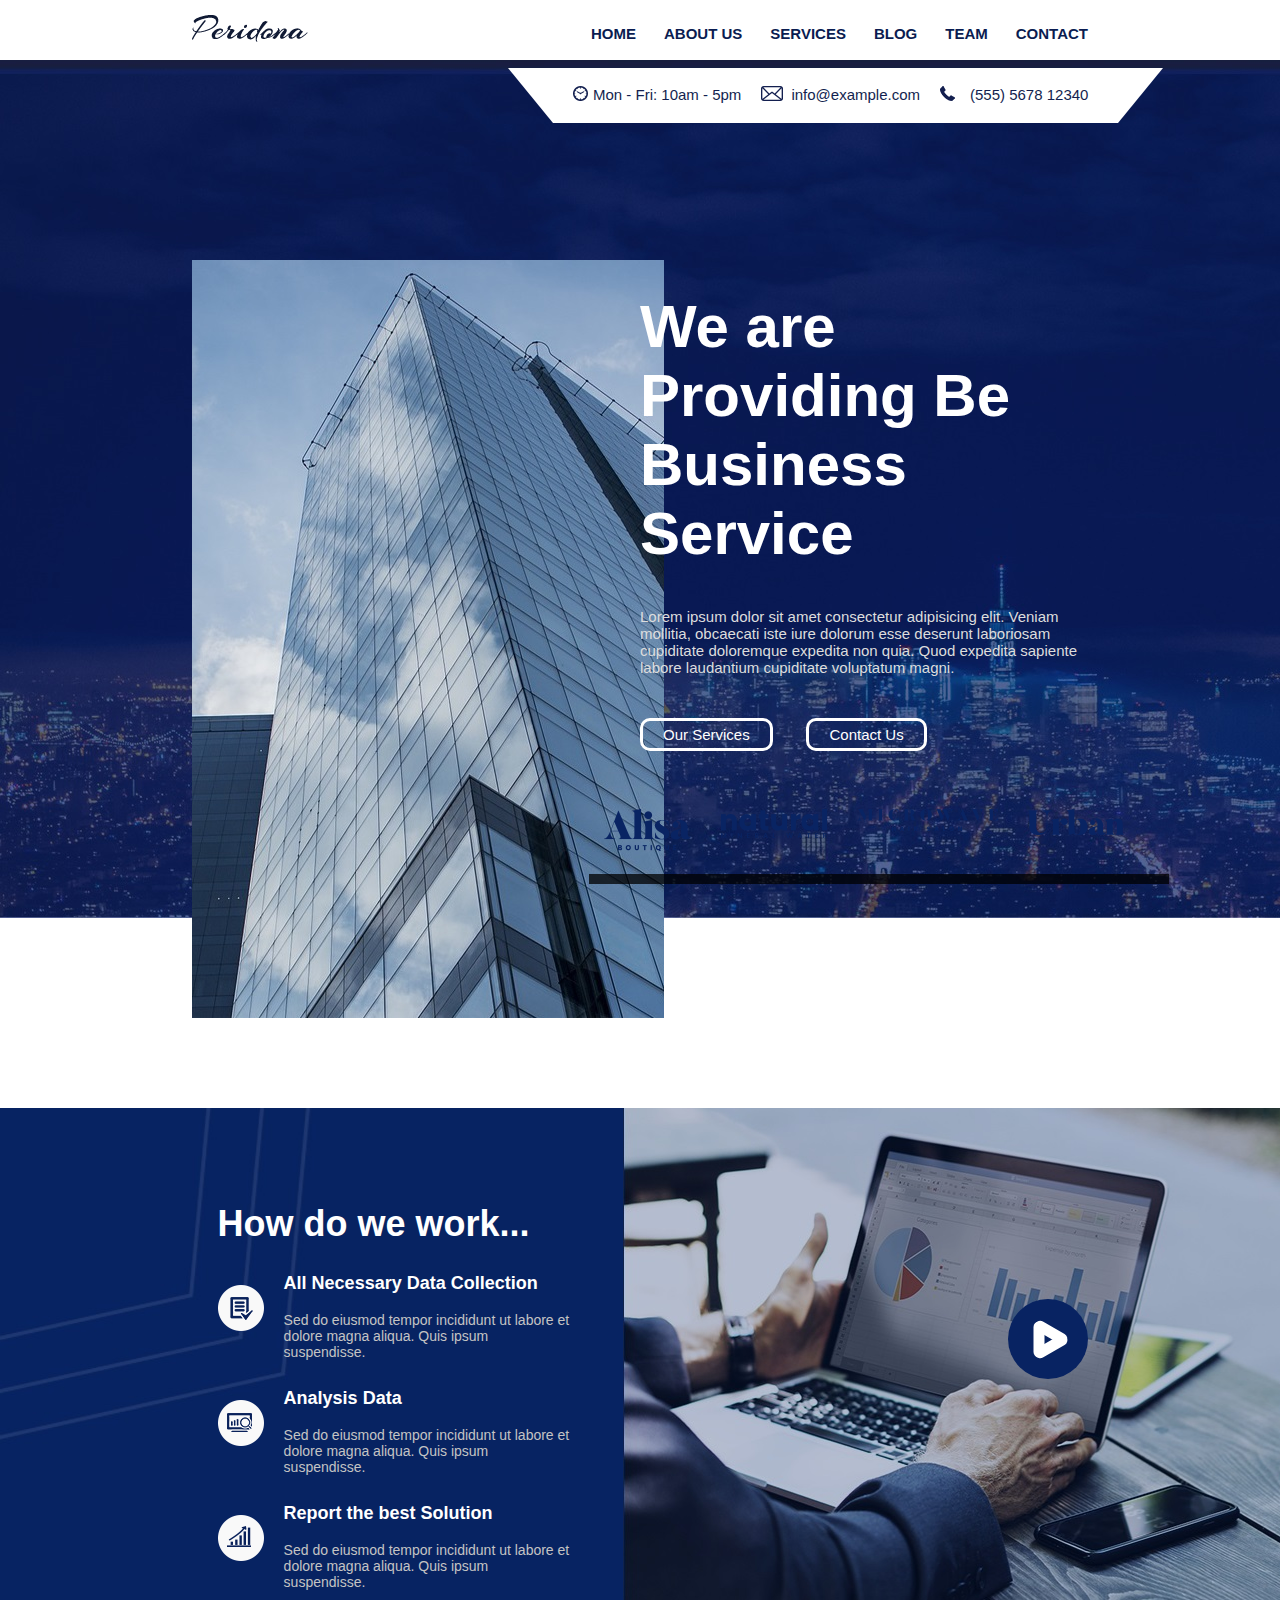
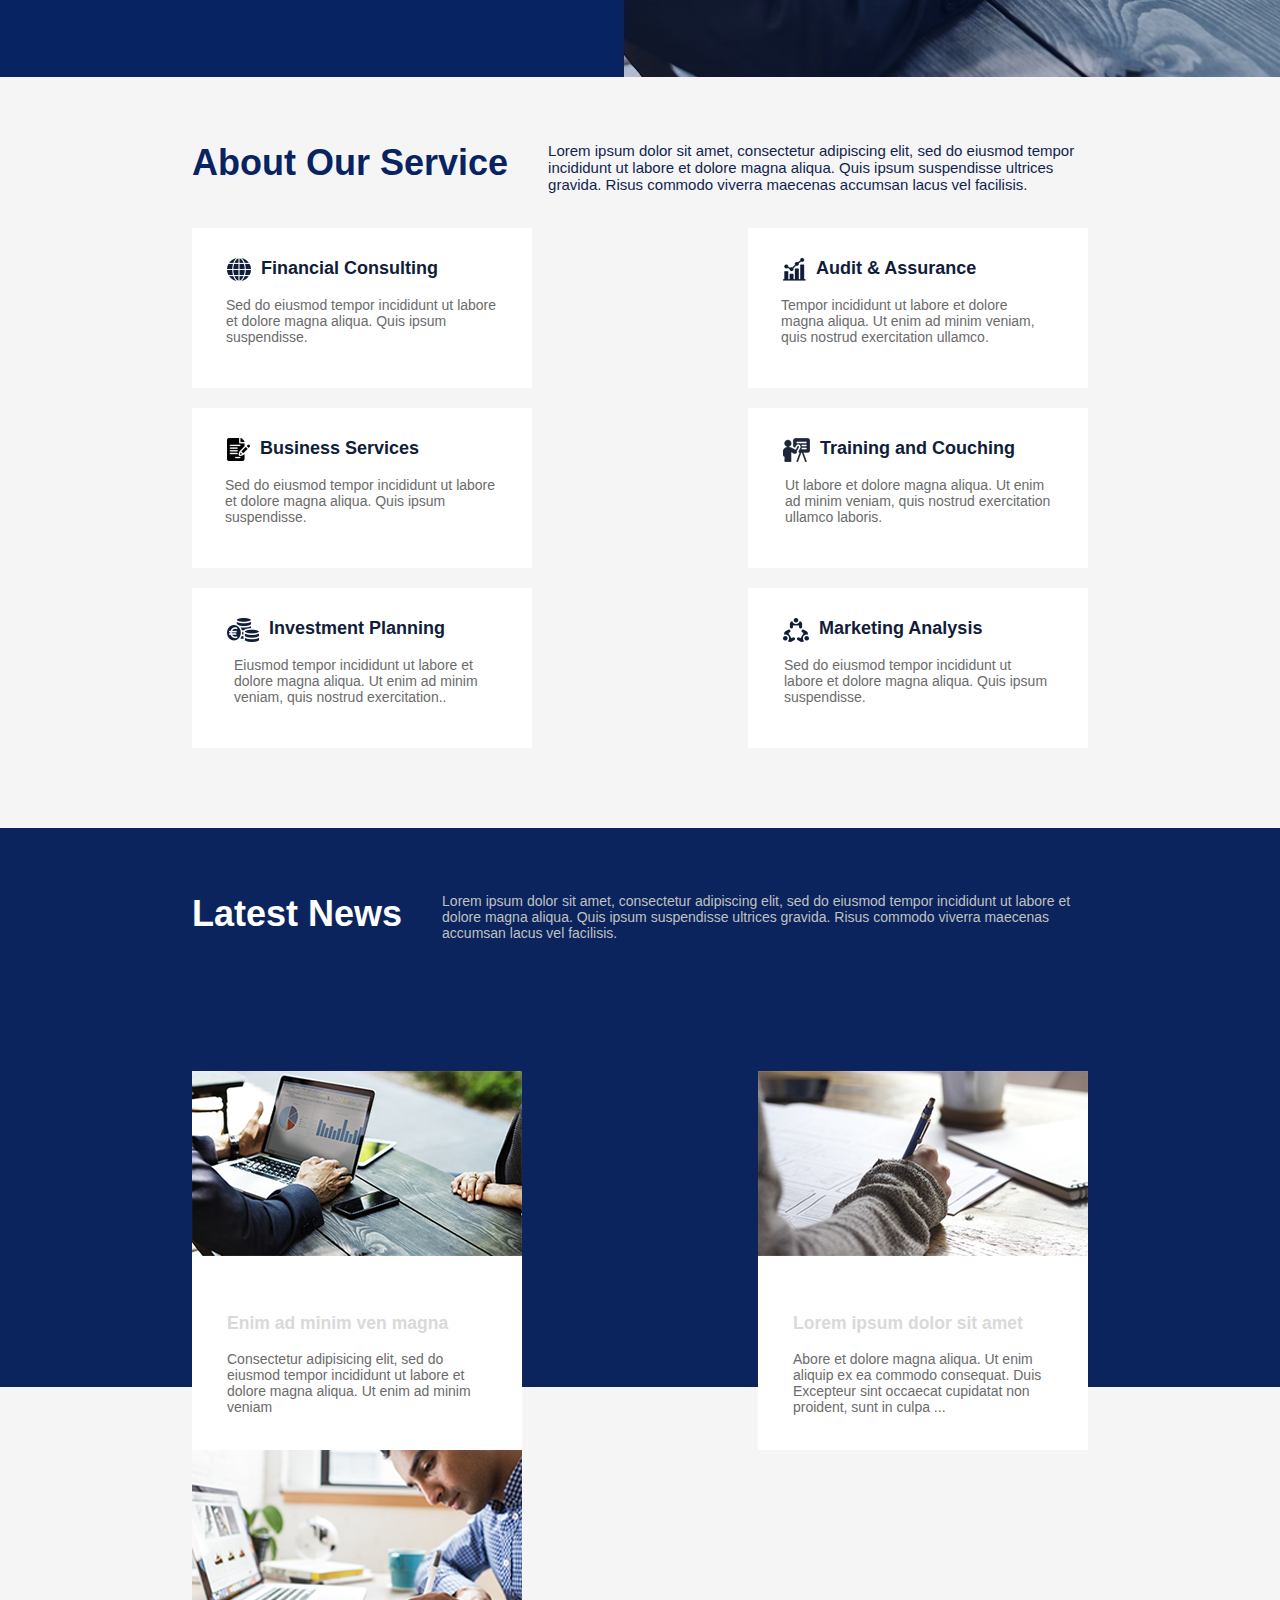
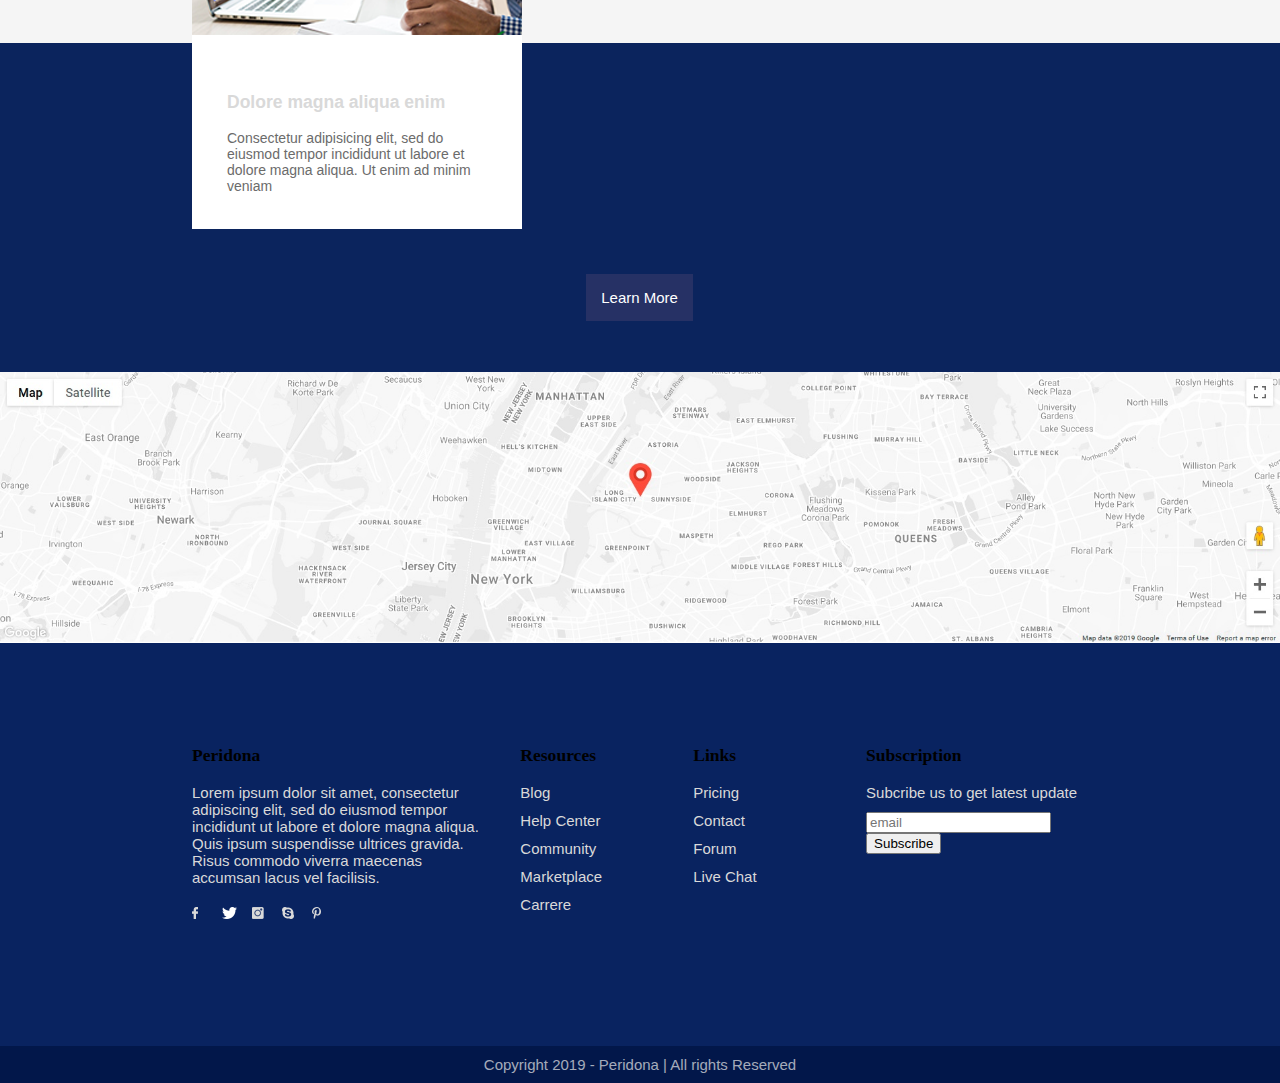
<file: index.html>
<!DOCTYPE html>
<html lang="en">
  <head>
    <meta charset="UTF-8" />
    <meta name="viewport" content="width=device-width, initial-scale=1.0" />
    <link rel="stylesheet" href="css/style.css" />
    <title>Preidona</title>
  </head>
  <body>
    <header class="header">
      <div class="container">
        <nav class="nav">
          <ul class="nav-ul">
            <li class="nav-ul-item"><a href="#">HOME</a></li>
            <li class="nav-ul-item"><a href="#">ABOUT US</a></li>
            <li class="nav-ul-item"><a href="#">SERVICES</a></li>
            <li class="nav-ul-item"><a href="#">BLOG</a></li>
            <li class="nav-ul-item"><a href="#">TEAM</a></li>
            <li class="nav-ul-item"><a href="#">CONTACT</a></li>
          </ul>
        </nav>
        <img
          src="/images/Logo_Peridona.png"
          class="logo-content"
          alt="Logo site"
        />
        <section class="company">
          <div class="contact">
            <ul class="contact-list">
              <li class="contact-list-item time-working">
                <p>Mon - Fri: 10am - 5pm</p>
              </li>
              <li class="contact-list-item email-company">
                <a href="mailto:info@example.com">info@example.com</a>
              </li>
              <li class="contact-list-item phone-company">
                <a href="tel:555567812340">(555) 5678 12340</a>
              </li>
            </ul>
          </div>
          <div class="company-main">
            <img
              class="company-builder"
              src="images/About-Building.jpg"
              alt=""
            />
            <div class="company-description">
              <h1>We are Providing Be Business Service</h1>
              <p>
                Lorem ipsum dolor sit amet consectetur adipisicing elit. Veniam
                mollitia, obcaecati iste iure dolorum esse deserunt laboriosam
                cupiditate doloremque expedita non quia. Quod expedita sapiente
                labore laudantium cupiditate voluptatum magni.
              </p>
              <ul class="company-button-list">
                <li class="button-item">
                  <a href="#">Our Services</a>
                  <a href="#">Contact Us</a>
                </li>
                <li class="button-item"></li>
              </ul>
            </div>
            <ul class="company-list">
              <li class="company-item company-alisa">
                <a href="#"></a>
              </li>
              <li class="company-item company-natural">
                <a href="#"></a>
              </li>
              <li class="company-item company-microwave">
                <a href="#"></a>
              </li>
              <li class="company-item company-urban">
                <a href="#"></a>
              </li>
            </ul>
          </div>
        </section>
      </div>
    </header>
    <main class="main">
      <section class="how-work">
        <div class="how-work-task">
          <h2>How do we work...</h2>
          <ul class="how-work-list">
            <li class="how-work-item data-col">
              <div class="how-work-block">
                <h3>All Necessary Data Collection</h3>
                <p>
                  Sed do eiusmod tempor incididunt ut labore et dolore magna
                  aliqua. Quis ipsum suspendisse.
                </p>
              </div>
            </li>
            <li class="how-work-item data-analysis">
              <div class="how-work-block">
                <h3>Analysis Data</h3>
                <p>
                  Sed do eiusmod tempor incididunt ut labore et dolore magna
                  aliqua. Quis ipsum suspendisse.
                </p>
              </div>
            </li>
            <li class="how-work-item report-solution">
              <div class="how-work-block">
                <h3>Report the best Solution</h3>
                <p>
                  Sed do eiusmod tempor incididunt ut labore et dolore magna
                  aliqua. Quis ipsum suspendisse.
                </p>
              </div>
            </li>
          </ul>
        </div>
        <div class="how-work-video">
          <div class="wrapper">
            <div class="pulse">
              <div class="play"></div>
            </div>
          </div>
        </div>
      </section>
      <section class="services">
        <div class="services-header">
          <h2>About Our Service</h2>
          <p>
            Lorem ipsum dolor sit amet, consectetur adipiscing elit, sed do
            eiusmod tempor incididunt ut labore et dolore magna aliqua. Quis
            ipsum suspendisse ultrices gravida. Risus commodo viverra maecenas
            accumsan lacus vel facilisis.
          </p>
        </div>
        <ul class="service-list">
          <li class="service-item service-planet">
            <a href="#">
              <h3>Financial Consulting</h3>
              <p>
                Sed do eiusmod tempor incididunt ut labore et dolore magna
                aliqua. Quis ipsum suspendisse.
              </p>
            </a>
          </li>
          <li class="service-item service-graph">
            <a href="#">
              <h3>Audit & Assurance</h3>
              <p>
                Tempor incididunt ut labore et dolore magna aliqua. Ut enim ad
                minim veniam, quis nostrud exercitation ullamco.
              </p>
            </a>
          </li>
          <li class="service-item service-business">
            <a href="#">
              <h3>Business Services</h3>
              <p>
                Sed do eiusmod tempor incididunt ut labore et dolore magna
                aliqua. Quis ipsum suspendisse.
              </p>
            </a>
          </li>
          <li class="service-item service-teach">
            <a href="#">
              <h3>Training and Couching</h3>
              <p>
                Ut labore et dolore magna aliqua. Ut enim ad minim veniam, quis
                nostrud exercitation ullamco laboris.
              </p>
            </a>
          </li>
          <li class="service-item service-money">
            <a href="#">
              <h3>Investment Planning</h3>
              <p>
                Eiusmod tempor incididunt ut labore et dolore magna aliqua. Ut
                enim ad minim veniam, quis nostrud exercitation..
              </p>
            </a>
          </li>
          <li class="service-item service-marketing">
            <a href="#">
              <h3>Marketing Analysis</h3>
              <p>
                Sed do eiusmod tempor incididunt ut labore et dolore magna
                aliqua. Quis ipsum suspendisse.
              </p>
            </a>
          </li>
        </ul>
      </section>
      <section class="news">
        <div class="news-header">
          <h2>Latest News</h2>
          <p>
            Lorem ipsum dolor sit amet, consectetur adipiscing elit, sed do
            eiusmod tempor incididunt ut labore et dolore magna aliqua. Quis
            ipsum suspendisse ultrices gravida. Risus commodo viverra maecenas
            accumsan lacus vel facilisis.
          </p>
        </div>
        <ul class="news-list">
          <li class="news-item news-notebook">
            <div class="news-item-block">
              <a href="#">
                <h3>Enim ad minim ven magna</h3>
                <p>
                  Consectetur adipisicing elit, sed do eiusmod tempor incididunt
                  ut labore et dolore magna aliqua. Ut enim ad minim veniam
                </p>
              </a>
            </div>
          </li>
          <li class="news-item news-work">
            <div class="news-item-block">
              <a href="#">
                <h3>Lorem ipsum dolor sit amet</h3>
                <p>
                  Abore et dolore magna aliqua. Ut enim aliquip ex ea commodo
                  consequat. Duis Excepteur sint occaecat cupidatat non
                  proident, sunt in culpa ...
                </p></a
              >
            </div>
          </li>
          <li class="news-item news-men">
            <div class="news-item-block">
              <a href="#">
                <h3>Dolore magna aliqua enim</h3>
                <p>
                  Consectetur adipisicing elit, sed do eiusmod tempor incididunt
                  ut labore et dolore magna aliqua. Ut enim ad minim veniam
                </p></a
              >
            </div>
          </li>
        </ul>
        <a class="learn-more" href="#">Learn More</a>
      </section>
    </main>
    <footer>
      <div class="map"></div>
      <div class="container">
        <div class="footer-peridona">
          <h3>Peridona</h3>
          <p>
            Lorem ipsum dolor sit amet, consectetur adipiscing elit, sed do
            eiusmod tempor incididunt ut labore et dolore magna aliqua. Quis
            ipsum suspendisse ultrices gravida. Risus commodo viverra maecenas
            accumsan lacus vel facilisis.
          </p>
          <ul class="footer-social-list">
            <li class="social-item">
              <a href="#" class="social-facebook"></a>
            </li>
            <li class="social-item">
              <a href="#" class="social-twitter"></a>
            </li>
            <li class="social-item">
              <a href="#" class="social-inst"></a>
            </li>
            <li class="social-item">
              <a href="#" class="social-skype"></a>
            </li>
            <li class="social-item">
              <a href="#" class="social-peridona"></a>
            </li>
          </ul>
        </div>
        <div class="footer-resource">
          <h3>Resources</h3>
          <ul class="footer-resource-list">
            <li class="resource-item"><a href="#">Blog</a></li>
            <li class="resource-item"><a href="#">Help Center</a></li>
            <li class="resource-item"><a href="#">Community</a></li>
            <li class="resource-item"><a href="#">Marketplace</a></li>
            <li class="resource-item"><a href="#">Carrere</a></li>
          </ul>
        </div>
        <div class="footer-links">
          <h3>Links</h3>
          <ul class="footer-links-list">
            <li class="links-item"><a href="#">Pricing</a></li>
            <li class="links-item"><a href="#">Contact</a></li>
            <li class="links-item"><a href="#">Forum</a></li>
            <li class="links-item"><a href="#">Live Chat</a></li>
          </ul>
        </div>
        <div class="footer-subscription">
          <h3>Subscription</h3>
          <ul class="footer-links-list">
            <li class="links-item">
              <a href="#">Subcribe us to get latest update</a>
            </li>
            <li class="links-item">
              <form action="#" method="post">
                <input type="email" name="email" placeholder="email" />
                <button type="submit" class="email-subscribe-button">
                  Subscribe
                </button>
              </form>
            </li>
          </ul>
        </div>
      </div>
      <div class="copyright">
        <p>Copyright 2019 - Peridona | All rights Reserved</p>
      </div>
    </footer>
  </body>
</html>
</file>
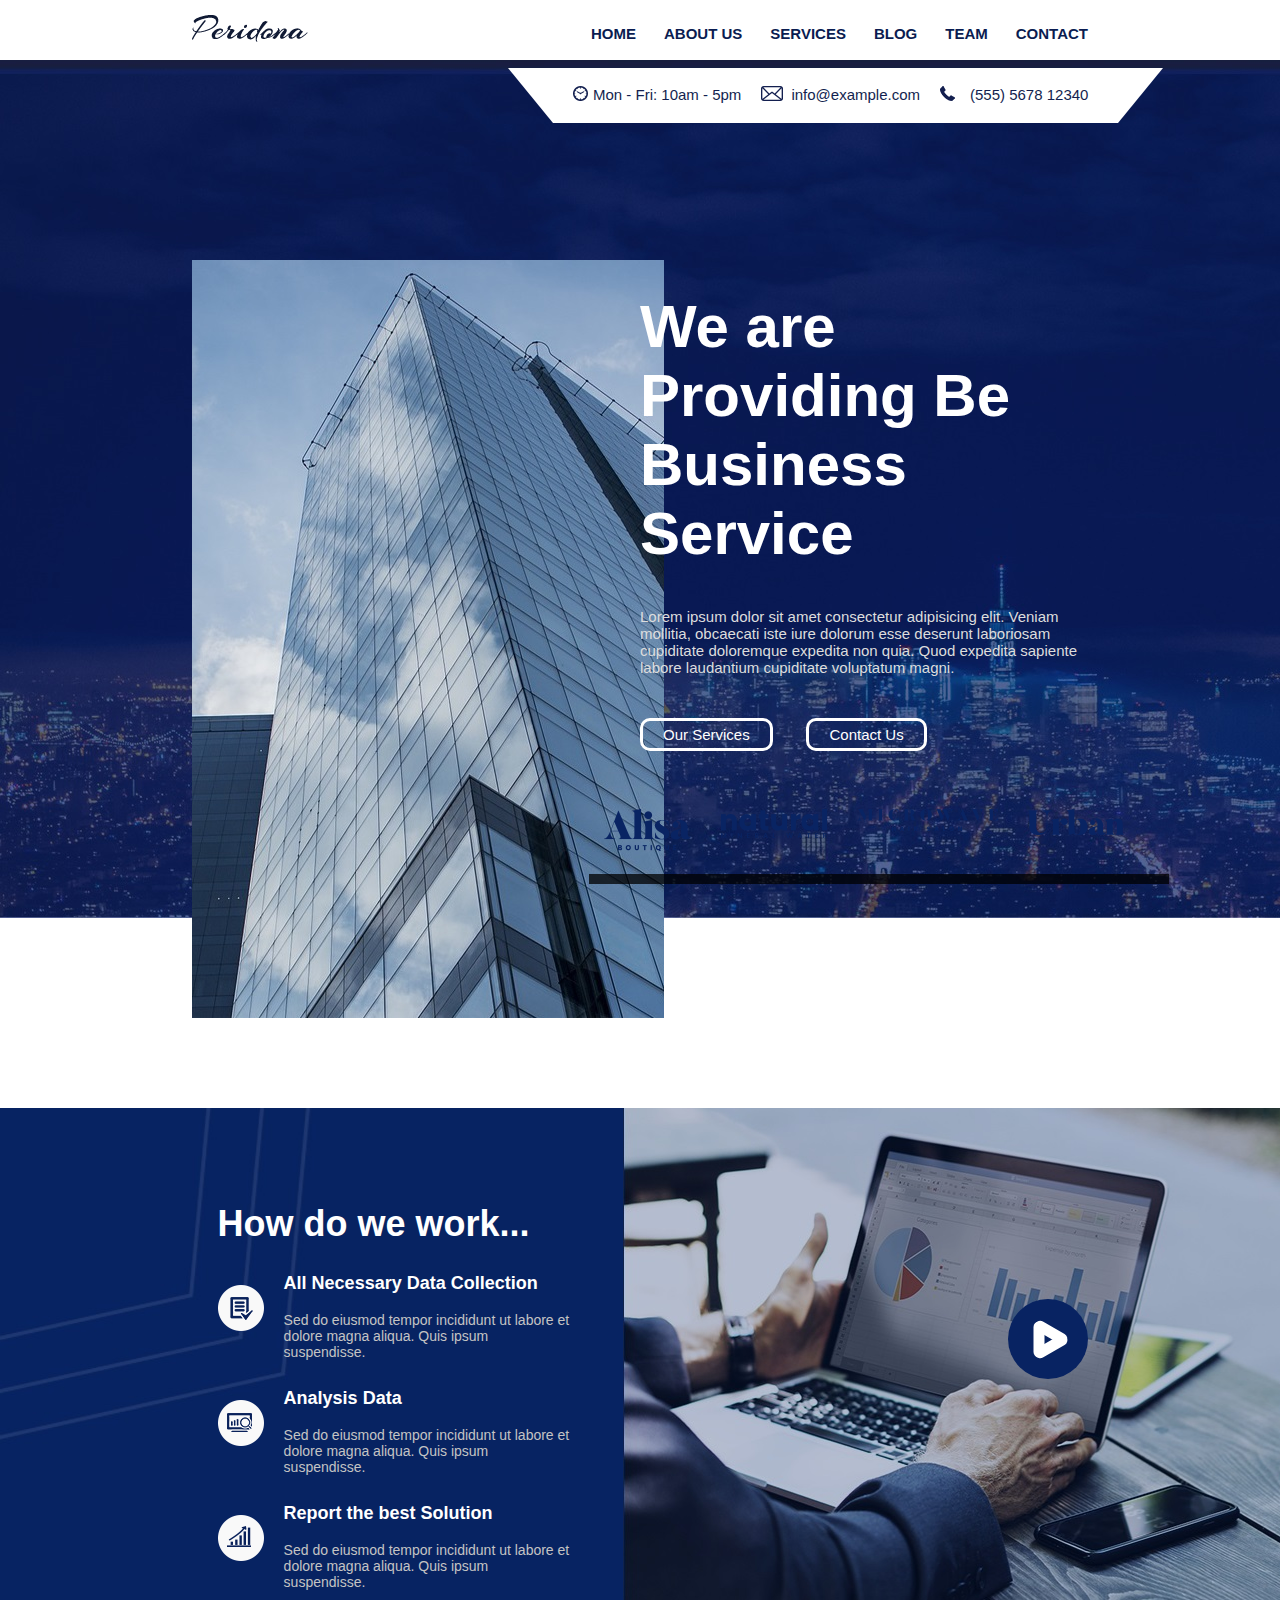
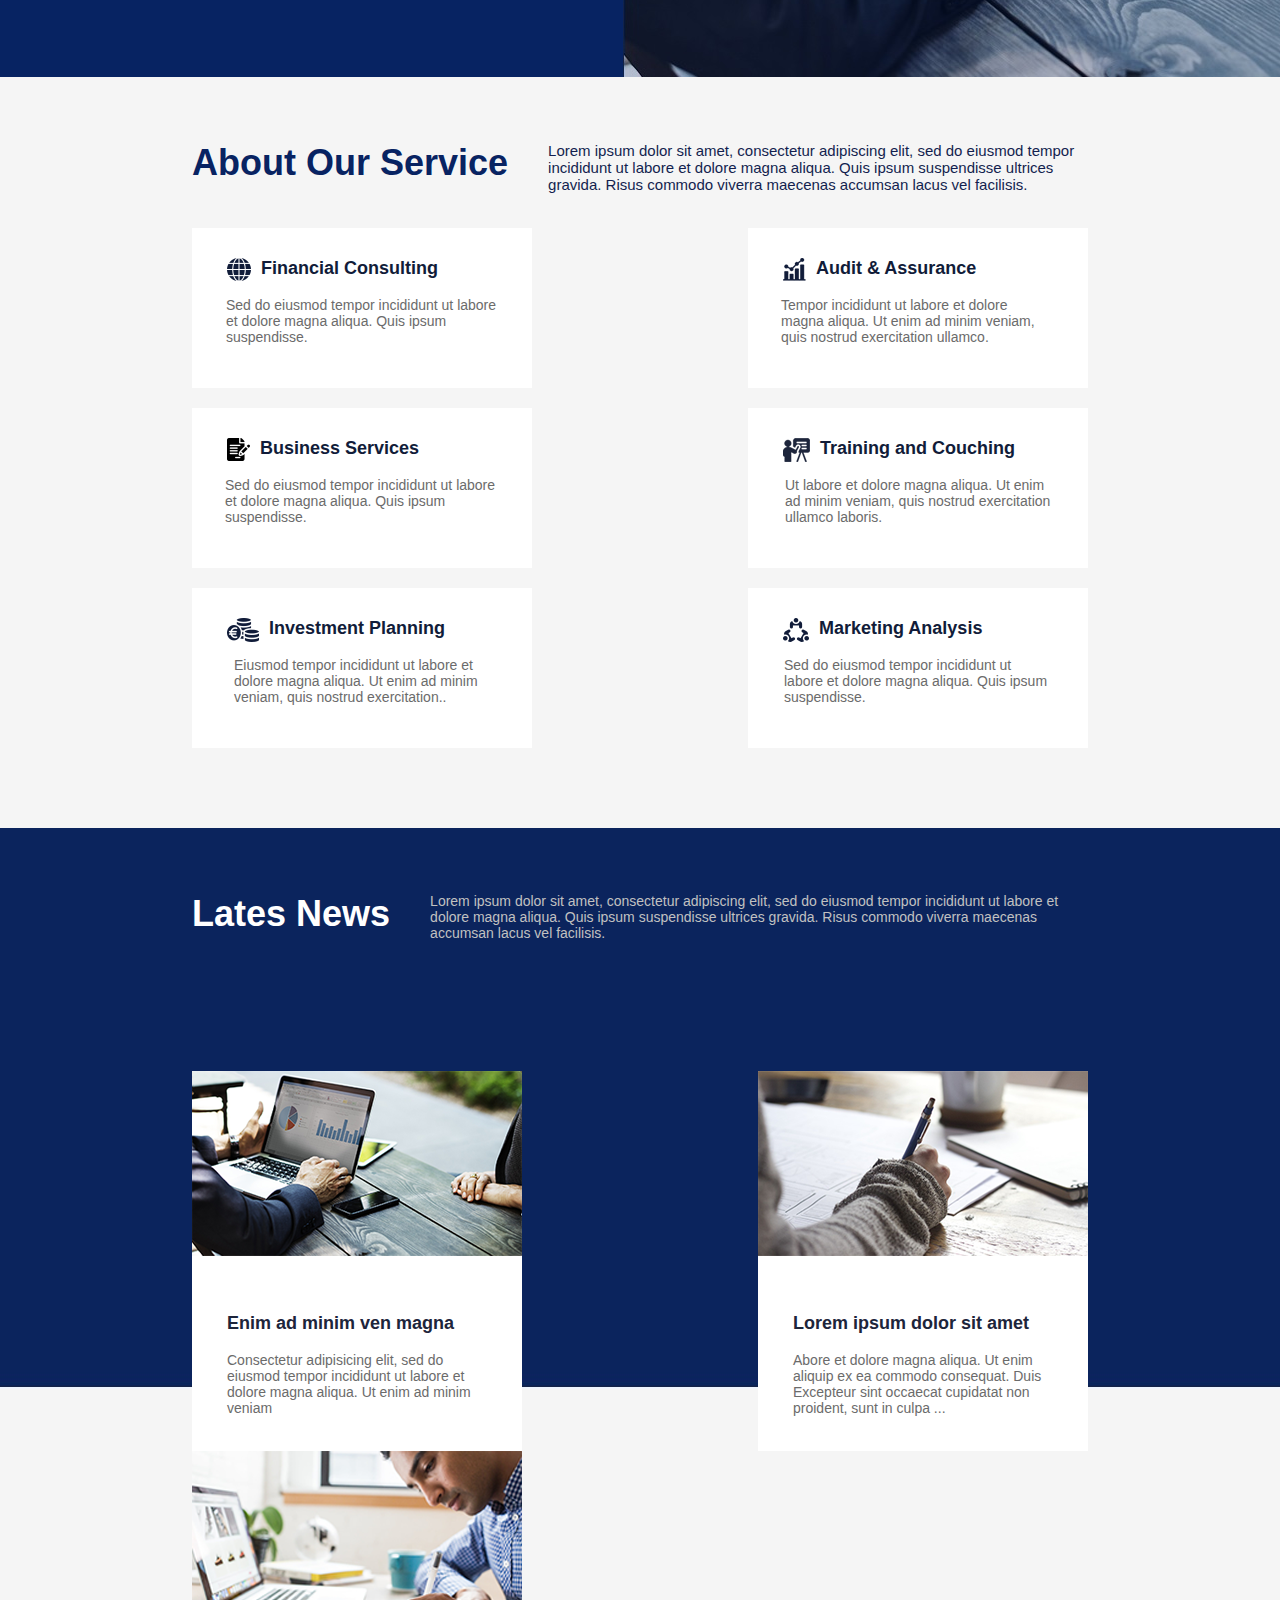
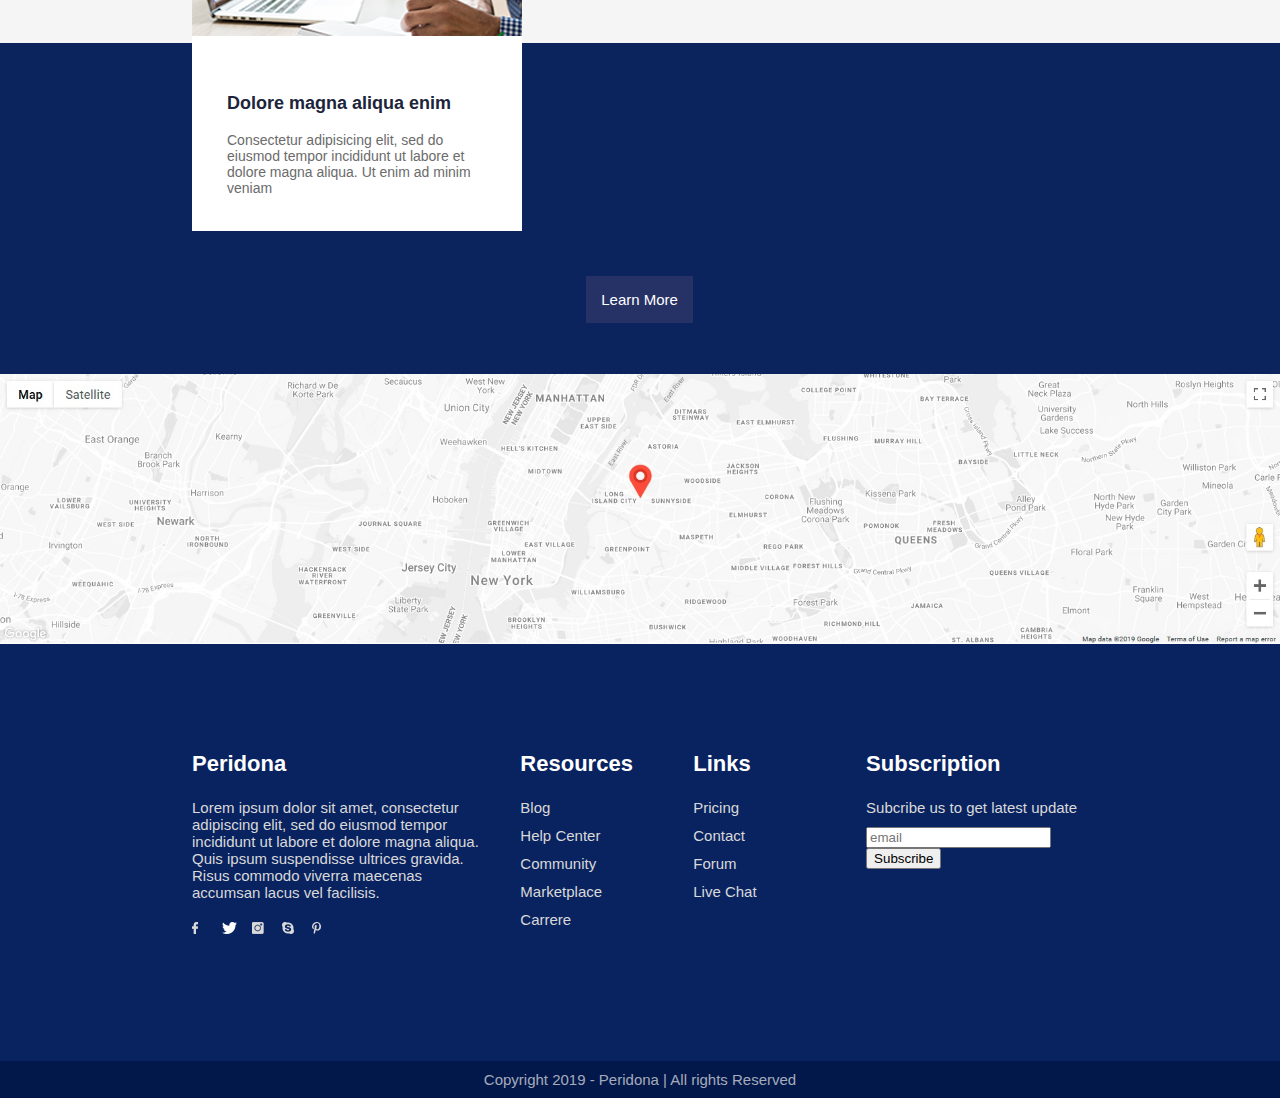
<file: index2.html>
<!DOCTYPE html>
<html lang="en">
  <head>
    <meta charset="UTF-8" />
    <meta name="viewport" content="width=device-width, initial-scale=1.0" />
    <link rel="stylesheet" href="css/style2.css" />
    <title>Preidona</title>
  </head>
  <body>
    <header class="header">
      <div class="container">
        <nav class="nav">
          <ul class="nav-ul">
            <li class="nav-ul-item"><a href="#">HOME</a></li>
            <li class="nav-ul-item"><a href="#">ABOUT US</a></li>
            <li class="nav-ul-item"><a href="#">SERVICES</a></li>
            <li class="nav-ul-item"><a href="#">BLOG</a></li>
            <li class="nav-ul-item"><a href="#">TEAM</a></li>
            <li class="nav-ul-item"><a href="#">CONTACT</a></li>
          </ul>
        </nav>
        <img
          src="/images/Logo_Peridona.png"
          class="logo-content"
          alt="Logo site"
        />
        <section class="company">
          <div class="contact">
            <ul class="contact-list">
              <li class="contact-list-item time-working">
                <p>Mon - Fri: 10am - 5pm</p>
              </li>
              <li class="contact-list-item email-company">
                <a href="mailto:info@example.com">info@example.com</a>
              </li>
              <li class="contact-list-item phone-company">
                <a href="tel:555567812340">(555) 5678 12340</a>
              </li>
            </ul>
          </div>
          <div class="company-main">
            <img
              class="company-builder"
              src="images/About-Building.jpg"
              alt=""
            />
            <div class="company-description">
              <h1>We are Providing Be Business Service</h1>
              <p>
                Lorem ipsum dolor sit amet consectetur adipisicing elit. Veniam
                mollitia, obcaecati iste iure dolorum esse deserunt laboriosam
                cupiditate doloremque expedita non quia. Quod expedita sapiente
                labore laudantium cupiditate voluptatum magni.
              </p>
              <ul class="company-button-list">
                <li class="button-item">
                  <a href="#">Our Services</a>
                  <a href="#">Contact Us</a>
                </li>
                <li class="button-item"></li>
              </ul>
            </div>
            <ul class="company-list">
              <li class="company-item company-alisa">
                <a href="#"></a>
              </li>
              <li class="company-item company-natural">
                <a href="#"></a>
              </li>
              <li class="company-item company-microwave">
                <a href="#"></a>
              </li>
              <li class="company-item company-urban">
                <a href="#"></a>
              </li>
            </ul>
          </div>
        </section>
      </div>
    </header>
    <main class="main">
      <section class="how-work">
        <div class="how-work-task">
          <h2>How do we work...</h2>
          <ul class="how-work-list">
            <li class="how-work-item data-col">
              <div class="how-work-block">
                <h3>All Necessary Data Collection</h3>
                <p>
                  Sed do eiusmod tempor incididunt ut labore et dolore magna
                  aliqua. Quis ipsum suspendisse.
                </p>
              </div>
            </li>
            <li class="how-work-item data-analysis">
              <div class="how-work-block">
                <h3>Analysis Data</h3>
                <p>
                  Sed do eiusmod tempor incididunt ut labore et dolore magna
                  aliqua. Quis ipsum suspendisse.
                </p>
              </div>
            </li>
            <li class="how-work-item report-solution">
              <div class="how-work-block">
                <h3>Report the best Solution</h3>
                <p>
                  Sed do eiusmod tempor incididunt ut labore et dolore magna
                  aliqua. Quis ipsum suspendisse.
                </p>
              </div>
            </li>
          </ul>
        </div>
        <div class="how-work-video">
          <div class="wrapper">
            <div class="pulse">
              <div class="play"></div>
            </div>
          </div>
        </div>
      </section>
      <section class="services">
        <div class="services-header">
          <h2>About Our Service</h2>
          <p>
            Lorem ipsum dolor sit amet, consectetur adipiscing elit, sed do
            eiusmod tempor incididunt ut labore et dolore magna aliqua. Quis
            ipsum suspendisse ultrices gravida. Risus commodo viverra maecenas
            accumsan lacus vel facilisis.
          </p>
        </div>
        <ul class="service-list">
          <li class="service-item service-planet">
            <a href="#">
              <h3>Financial Consulting</h3>
              <p>
                Sed do eiusmod tempor incididunt ut labore et dolore magna
                aliqua. Quis ipsum suspendisse.
              </p>
            </a>
          </li>
          <li class="service-item service-graph">
            <a href="#">
              <h3>Audit & Assurance</h3>
              <p>
                Tempor incididunt ut labore et dolore magna aliqua. Ut enim ad
                minim veniam, quis nostrud exercitation ullamco.
              </p>
            </a>
          </li>
          <li class="service-item service-business">
            <a href="#">
              <h3>Business Services</h3>
              <p>
                Sed do eiusmod tempor incididunt ut labore et dolore magna
                aliqua. Quis ipsum suspendisse.
              </p>
            </a>
          </li>
          <li class="service-item service-teach">
            <a href="#">
              <h3>Training and Couching</h3>
              <p>
                Ut labore et dolore magna aliqua. Ut enim ad minim veniam, quis
                nostrud exercitation ullamco laboris.
              </p>
            </a>
          </li>
          <li class="service-item service-money">
            <a href="#">
              <h3>Investment Planning</h3>
              <p>
                Eiusmod tempor incididunt ut labore et dolore magna aliqua. Ut
                enim ad minim veniam, quis nostrud exercitation..
              </p>
            </a>
          </li>
          <li class="service-item service-marketing">
            <a href="#">
              <h3>Marketing Analysis</h3>
              <p>
                Sed do eiusmod tempor incididunt ut labore et dolore magna
                aliqua. Quis ipsum suspendisse.
              </p>
            </a>
          </li>
        </ul>
      </section>
      <section class="news">
        <div class="news-header">
          <h3>Lates News</h3>
          <p>
            Lorem ipsum dolor sit amet, consectetur adipiscing elit, sed do
            eiusmod tempor incididunt ut labore et dolore magna aliqua. Quis
            ipsum suspendisse ultrices gravida. Risus commodo viverra maecenas
            accumsan lacus vel facilisis.
          </p>
        </div>
        <ul class="news-list">
          <li class="news-item news-notebook">
            <div class="news-item-block">
              <a href="#">
                <h3>Enim ad minim ven magna</h3>
                <p>
                  Consectetur adipisicing elit, sed do eiusmod tempor incididunt
                  ut labore et dolore magna aliqua. Ut enim ad minim veniam
                </p>
              </a>
            </div>
          </li>
          <li class="news-item news-work">
            <div class="news-item-block">
              <a href="#">
                <h3>Lorem ipsum dolor sit amet</h3>
                <p>
                  Abore et dolore magna aliqua. Ut enim aliquip ex ea commodo
                  consequat. Duis Excepteur sint occaecat cupidatat non
                  proident, sunt in culpa ...
                </p></a
              >
            </div>
          </li>
          <li class="news-item news-men">
            <div class="news-item-block">
              <a href="#">
                <h3>Dolore magna aliqua enim</h3>
                <p>
                  Consectetur adipisicing elit, sed do eiusmod tempor incididunt
                  ut labore et dolore magna aliqua. Ut enim ad minim veniam
                </p></a
              >
            </div>
          </li>
        </ul>
        <a class="learn-more" href="#">Learn More</a>
      </section>
    </main>
    <footer>
      <div class="map"></div>
      <div class="container">
        <div class="footer-peridona">
          <h3>Peridona</h3>
          <p>
            Lorem ipsum dolor sit amet, consectetur adipiscing elit, sed do
            eiusmod tempor incididunt ut labore et dolore magna aliqua. Quis
            ipsum suspendisse ultrices gravida. Risus commodo viverra maecenas
            accumsan lacus vel facilisis.
          </p>
          <ul class="footer-social-list">
            <li class="social-item">
              <a href="#" class="social-facebook"></a>
            </li>
            <li class="social-item">
              <a href="#" class="social-twitter"></a>
            </li>
            <li class="social-item">
              <a href="#" class="social-inst"></a>
            </li>
            <li class="social-item">
              <a href="#" class="social-skype"></a>
            </li>
            <li class="social-item">
              <a href="#" class="social-peridona"></a>
            </li>
          </ul>
        </div>
        <div class="footer-resource">
          <h3>Resources</h3>
          <ul class="footer-resource-list">
            <li class="resource-item"><a href="#">Blog</a></li>
            <li class="resource-item"><a href="#">Help Center</a></li>
            <li class="resource-item"><a href="#">Community</a></li>
            <li class="resource-item"><a href="#">Marketplace</a></li>
            <li class="resource-item"><a href="#">Carrere</a></li>
          </ul>
        </div>
        <div class="footer-links">
          <h3>Links</h3>
          <ul class="footer-links-list">
            <li class="links-item"><a href="#">Pricing</a></li>
            <li class="links-item"><a href="#">Contact</a></li>
            <li class="links-item"><a href="#">Forum</a></li>
            <li class="links-item"><a href="#">Live Chat</a></li>
          </ul>
        </div>
        <div class="footer-subscription">
          <h3>Subscription</h3>
          <ul class="footer-links-list">
            <li class="links-item">
              <a href="#">Subcribe us to get latest update</a>
            </li>
            <form action="#" method="post">
              <input type="email" name="email" placeholder="email" />
              <button type="submit" class="email-subscribe-button">
                Subscribe
              </button>
            </form>
          </ul>
        </div>
      </div>
      <div class="copyright">
        <p>Copyright 2019 - Peridona | All rights Reserved</p>
      </div>
    </footer>
  </body>
</html>
</file>
<file: css/style.css>
html {
  font-size: 15px;
}
@font-face {
  font-family: "Rubik-Bold";
  src: url(/fonts/Rubik-Bold.woff) format("woff");
  src: url(/fonts/Rubik-Bold.woff2) format("woff2");
  font-family: "Rubik-Medium";
  src: url(/fonts/Rubik-Medium.woff) format("woff");
  src: url(/fonts/Rubik-Medium.woff2) format("woff2");
  font-family: "Rubik-Regular";
  src: url(/fonts/Rubik-Regular.woff) format("woff");
  src: url(/fonts/Rubik-Regular.woff2) format("woff2");
}
body {
  margin: 0;
  background-color: #fff;
}
.container {
  padding: 0 15%;
}
a {
  text-decoration: none;
  color: #101a38;
}
ul {
  padding-inline-start: 0%;
  list-style-type: none;
}
.header {
  display: flex;
  justify-content: space-between;
}
.header {
  background: url("/images/About-background.jpg") no-repeat;
  margin-top: 60px;
  padding: 0;
}
.logo-content {
  position: absolute;
  margin-top: -45px;
}
.nav {
  float: right;
  padding: 10px 0;
  margin-top: -60px;
}
.nav-ul {
  display: flex;
}
.nav-ul-item {
  margin: 0 auto;
  margin-left: 28px;
  font-size: 15px;
}
.nav-ul-item a {
  color: #0a1c51;
  font-family: "Rubik-Bold", sans-serif;
  font-weight: bold;
  font-size: 15px;
}
.company {
  width: 100%;
}
.contact {
  display: flex;
  float: right;
  margin-right: -75px;
  border-top: 55px solid white;
  border-left: 45px solid transparent;
  border-right: 45px solid transparent;
  height: 0;
  width: 565px;
}
.contact-list {
  display: flex;
  margin-top: 8px;
}
.contact-list-item {
  margin-top: -45px;
  margin-left: 20px;
}
.contact-list-item a,
p {
  margin: 0 auto;
  font-family: "Rubik-Regular", sans-serif;
  color: #131f4f;
}
.time-working {
  background: url("/images/Nav-layer-Clock.png") no-repeat;
}
.time-working p {
  margin-left: 20px;
}
.email-company {
  background: url("/images/Nav-layer-Message.png") no-repeat;
}
.email-company a {
  margin-left: 30px;
}
.phone-company {
  background: url("/images/Nav-layer-Phone.png") no-repeat;
}
.phone-company a {
  margin-left: 30px;
}
.company-main {
  display: flex;
}
.company-builder {
  margin-top: 200px;
}
.company-description {
  position: absolute;
  width: 35%;
  right: 15%;
  margin-top: 15%;
}
.company-description h1 {
  font-family: sans-serif;
  font-weight: bold;
  font-size: 60px;
  color: #fff;
}
.company-description p {
  color: #dddddd;
}
.button-item {
  margin-top: 50px;
}
.button-item a {
  margin-right: 30px;
  border: 3px solid #fff;
  border-radius: 10px;
  padding: 5px 20px;
  width: 20%;
  color: #ffffff;
}
.company-list {
  position: absolute;
  float: right;
  margin-top: 55.8%;
  margin-left: 31%;
  justify-content: center;
  display: flex;
  text-align: center;
  height: 30px;
  padding: 35px 15px;
  -webkit-box-shadow: 0px 10px 0px 0px rgba(0, 0, 0, 0.75);
  -moz-box-shadow: 0px 10px 0px 0px rgba(0, 0, 0, 0.75);
  box-shadow: 0px 10px 0px 0px rgba(0, 0, 0, 0.75);
}
.company-item {
  margin-right: 30px;
}
.company-alisa {
  background: url("/images/About-Alisa.png") no-repeat;
  width: 87px;
  height: 42px;
}
.company-natural {
  background: url("/images/About-natural.png") no-repeat;
  width: 106px;
  height: 29px;
}
.company-microwave {
  background: url("/images/About-microwave.png") no-repeat;
  width: 141px;
  height: 29px;
}
.company-urban {
  background: url("/images/About-Urban.png") no-repeat;
  width: 96px;
  height: 26px;
}

.how-work {
  display: flex;
  height: 569px;
  margin-top: 90px;
}

.how-work-video {
  width: 50%;
  background: url("/images/Video-image.jpg") no-repeat;
  padding: 0 15%;
}

.how-work-task {
  width: 65%;
  background: url("/images/Video-back.jpg") no-repeat;
  padding-left: 17%;
  padding-top: 65px;
  padding-right: 50px;
}
.how-work-task h2 {
  color: #fff;
  font-family: "Rubik-Regular", sans-serif;
  font-weight: bold;
  font-size: 36px;
}
.how-work-task h3 {
  color: #fff;
  font-family: "Rubik", sans-serif;
  font-size: 18px;
}
.how-work-task p {
  color: #c4c4c4;
  font-family: "Rubik", sans-serif;
  font-size: 14px;
}
.how-work-item {
  margin-top: 40px;
  display: flex;
}
.how-work-block {
  margin-top: -30px;
  margin-left: 20px;
}
.how-work-video {
  float: right;
}
.data-col::before {
  content: url("/images/task-complete.png");
}
.data-analysis::before {
  content: url("/images/graph-analysis.png");
}
.report-solution::before {
  content: url("/images/task-stonks.png");
}
.play {
  position: relative;
  margin-left: -18px;
}
.play,
.play::before,
.play::after {
  width: 30px;
  height: 5px;
  background-color: white;
  border-radius: 30px;
  box-shadow: 0 0 0 3px white;
  transform: rotate(90deg);
}
.play::before,
.play::after {
  content: "";
  position: absolute;
  top: -12px;
}
.play::before {
  left: -7px;
  transform: rotate(-60deg);
}
.play::after {
  right: -7px;
  transform: rotate(60deg);
}

.pulse {
  display: flex;
  justify-content: center;
  align-items: center;
  margin-top: 70%;
  margin-left: 30%;
  width: 80px;
  height: 80px;
  color: white;
  background: #082362;
  border-radius: 80%;
}
.pulse:hover {
  animation: radial-pulse 1s infinite;
}
.wrapper {
  display: flex;
  width: 100%;
  align-items: center;
  justify-content: right;
}

@keyframes radial-pulse {
  0% {
    box-shadow: 0 0 0 0px rgba(0, 0, 0, 0.5);
  }

  100% {
    box-shadow: 0 0 0 40px rgba(0, 0, 0, 0);
  }
}

.services {
  padding: 65px 15%;
  background: url("/images/About-Our-Service.png");
}
.services-header h2 {
  margin: 0;
  color: #082362;
  font-family: "Rubik-Regular", sans-serif;
  font-weight: bold;
  font-size: 36px;
  margin-right: 40px;
  white-space: nowrap;
}
.services-header {
  display: flex;
}
.service-list {
  display: flex;
  justify-content: space-between;
  flex-direction: row;
  flex-wrap: wrap;
}
.service-item {
  background-color: #fff;
  padding: 30px 35px;
  margin-top: 20px;
  width: 270px;
  height: 100px;
  display: flex;
}
.service-item h3 {
  font-family: "Rubik", sans-serif;
  font-size: 18px;
  color: #111c39;
  margin-left: 10px;
  margin-top: 0px;
}
.service-item p {
  font-family: "Rubik", sans-serif;
  font-size: 14px;
  color: #6b6b6b;
  margin-left: -25px;
}
.service-item:hover {
  background-color: #082362;
}
.service-item:hover p {
  color: #fff;
}
.service-item:hover h3 {
  color: #fff;
}
.service-planet::before {
  content: url("/images/Service-Planet.png");
}
.service-planet:hover::before {
  content: url("/images/Service-Planet-Active.png");
}
.service-graph::before {
  content: url("/images/Service-Graph.png");
}
.service-graph:hover::before {
  content: url("/images/Service-Graph-Active.png");
}
.service-business::before {
  content: url("/images/Service-Business.png");
}
.service-business:hover::before {
  content: url("/images/Service-Business-Active.png");
}
.service-teach::before {
  content: url("/images/Service-teach.png");
}
.service-teach:hover::before {
  content: url("/images/Service-teach-Active.png");
}
.service-money::before {
  content: url("/images/Service-Money.png");
}
.service-money:hover::before {
  content: url("/images/Service-Money-Active.png");
}
.service-marketing::before {
  content: url("/images/Service-Marketing.png");
}
.service-marketing:hover::before {
  content: url("/images/Service-Marketing-Active.png");
}
.news {
  padding: 65px 15%;
  background: url("/images/Last-news_background.jpg");
}
.news p {
  color: #c1c1c1;
  font-size: 14px;
}
.news-header {
  display: flex;
}
.news-header h2 {
  margin: 0;
  color: #ffffff;
  font-family: "Rubik-Regular", sans-serif;
  font-weight: bold;
  font-size: 36px;
  margin-right: 40px;
  white-space: nowrap;
}
.news-list {
  margin-top: 130px;
  margin-bottom: 60px;
  display: flex;
  justify-content: space-between;
  flex-direction: row;
  flex-wrap: wrap;
}
.news-item {
  width: 330px;
  background-color: #fff;
}
.news-item-block {
  padding: 35px;
}
.news-item-block h2 {
  color: #1d253b;
  font-family: "Rubik-Medium", sans-serif;
  font-weight: bold;
  font-size: 18px;
}
.news-item-block p {
  color: #6b6b6b;
  font-family: "Rubik-Regular", sans-serif;
  font-size: 14px;
}
.news-notebook::before {
  content: url("/images/Last-news-notebook.png");
}
.news-work::before {
  content: url("/images/Last-news-blog-image.png");
}
.news-men::before {
  content: url("/images/Last-news-men.png");
}
.learn-more {
  position: relative;
  text-align: center;
  background-color: #263165;
  width: 100px;
  margin-left: 44%;
  padding: 15px;
  color: #ffffff;
}
.map {
  width: 100%;
  content: url("/images/Yandex-map.jpg");
}
footer {
  background-color: #092360;
}
footer .container {
  padding: 85px 15%;
  display: flex;
}
.footer-peridona {
  width: 355px;
  margin-right: 30px;
}
.footer-social-list {
  display: flex;
  margin-top: 20px;
}
.social-item {
  width: 30px;
  height: 30px;
}
.social-facebook {
  content: url("/images/facebook.png");
}
.social-twitter {
  content: url("/images/twitter.png");
}
.social-inst {
  content: url("/images/inst.png");
}
.social-skype {
  content: url("/images/skype.png");
}
.social-peridona {
  content: url("/images/Peridona.png");
}
.footer-resource,
.footer-links {
  width: 170px;
  margin-right: 30px;
}
footer h2 {
  color: #fff;
  font-family: "Rubik-Medium", sans-serif;
  font-size: 22px;
}
footer p,
a {
  color: #d9d9d9;
  font-family: "Rubik-Regular", sans-serif;
  font-size: 15px;
}
footer li {
  margin-bottom: 10px;
}
footer a:hover {
  color: #fff;
}
.copyright {
  background-color: #001443;
  padding: 10px;
  color: #6f788e;
  opacity: 0.75;
  text-align: center;
  font-family: "Rubik-Medium", sans-serif;
}
</file>
<file: css/style2.css>
html {
  font-size: 15px;
}
@font-face {
  font-family: "Rubik-Bold";
  src: url(/fonts/Rubik-Bold.woff) format("woff");
  src: url(/fonts/Rubik-Bold.woff2) format("woff2");
  font-family: "Rubik-Medium";
  src: url(/fonts/Rubik-Medium.woff) format("woff");
  src: url(/fonts/Rubik-Medium.woff2) format("woff2");
  font-family: "Rubik-Regular";
  src: url(/fonts/Rubik-Regular.woff) format("woff");
  src: url(/fonts/Rubik-Regular.woff2) format("woff2");
}
body {
  margin: 0;
  background-color: #fff;
}
.container {
  padding: 0 15%;
}
a {
  text-decoration: none;
  color: #101a38;
}
ul {
  padding-inline-start: 0%;
  list-style-type: none;
}
.header {
  display: flex;
  justify-content: space-between;
}
.header {
  background: url("/images/About-background.jpg") no-repeat;
  margin-top: 60px;
  padding: 0;
}
.logo-content {
  position: absolute;
  margin-top: -45px;
}
.nav {
  float: right;
  padding: 10px 0;
  margin-top: -60px;
}
.nav-ul {
  display: flex;
}
.nav-ul-item {
  margin: 0 auto;
  margin-left: 28px;
  font-size: 15px;
}
.nav-ul-item a {
  color: #0a1c51;
  font-family: "Rubik-Bold", sans-serif;
  font-weight: bold;
  font-size: 15px;
}
.company {
  width: 100%;
}
.contact {
  display: flex;
  float: right;
  margin-right: -75px;
  border-top: 55px solid white;
  border-left: 45px solid transparent;
  border-right: 45px solid transparent;
  height: 0;
  width: 565px;
}
.contact-list {
  display: flex;
  margin-top: 8px;
}
.contact-list-item {
  margin-top: -45px;
  margin-left: 20px;
}
.contact-list-item a,
p {
  margin: 0 auto;
  font-family: "Rubik-Regular", sans-serif;
  color: #131f4f;
}
.time-working {
  background: url("/images/Nav-layer-Clock.png") no-repeat;
}
.time-working p {
  margin-left: 20px;
}
.email-company {
  background: url("/images/Nav-layer-Message.png") no-repeat;
}
.email-company a {
  margin-left: 30px;
}
.phone-company {
  background: url("/images/Nav-layer-Phone.png") no-repeat;
}
.phone-company a {
  margin-left: 30px;
}
.company-main {
  display: flex;
}
.company-builder {
  margin-top: 200px;
}
.company-description {
  position: absolute;
  width: 35%;
  right: 15%;
  margin-top: 15%;
}
.company-description h1 {
  font-family: sans-serif;
  font-weight: bold;
  font-size: 60px;
  color: #fff;
}
.company-description p {
  color: #dddddd;
}
.button-item {
  margin-top: 50px;
}
.button-item a {
  margin-right: 30px;
  border: 3px solid #fff;
  border-radius: 10px;
  padding: 5px 20px;
  width: 20%;
  color: #ffffff;
}
.company-list {
  position: absolute;
  float: right;
  margin-top: 55.8%;
  margin-left: 31%;
  justify-content: center;
  display: flex;
  text-align: center;
  height: 30px;
  padding: 35px 15px;
  -webkit-box-shadow: 0px 10px 0px 0px rgba(0, 0, 0, 0.75);
  -moz-box-shadow: 0px 10px 0px 0px rgba(0, 0, 0, 0.75);
  box-shadow: 0px 10px 0px 0px rgba(0, 0, 0, 0.75);
}
.company-item {
  margin-right: 30px;
}
.company-alisa {
  background: url("/images/About-Alisa.png") no-repeat;
  width: 87px;
  height: 42px;
}
.company-natural {
  background: url("/images/About-natural.png") no-repeat;
  width: 106px;
  height: 29px;
}
.company-microwave {
  background: url("/images/About-microwave.png") no-repeat;
  width: 141px;
  height: 29px;
}
.company-urban {
  background: url("/images/About-Urban.png") no-repeat;
  width: 96px;
  height: 26px;
}

.how-work {
  display: flex;
  height: 569px;
  margin-top: 90px;
}

.how-work-video {
  width: 50%;
  background: url("/images/Video-image.jpg") no-repeat;
  padding: 0 15%;
}

.how-work-task {
  width: 65%;
  background: url("/images/Video-back.jpg") no-repeat;
  padding-left: 17%;
  padding-top: 65px;
  padding-right: 50px;
}
.how-work-task h2 {
  color: #fff;
  font-family: "Rubik-Regular", sans-serif;
  font-weight: bold;
  font-size: 36px;
}
.how-work-task h3 {
  color: #fff;
  font-family: "Rubik", sans-serif;
  font-size: 18px;
}
.how-work-task p {
  color: #c4c4c4;
  font-family: "Rubik", sans-serif;
  font-size: 14px;
}
.how-work-item {
  margin-top: 40px;
  display: flex;
}
.how-work-block {
  margin-top: -30px;
  margin-left: 20px;
}
.how-work-video {
  float: right;
}
.data-col::before {
  content: url("/images/task-complete.png");
}
.data-analysis::before {
  content: url("/images/graph-analysis.png");
}
.report-solution::before {
  content: url("/images/task-stonks.png");
}
.play {
  position: relative;
  margin-left: -18px;
}
.play,
.play::before,
.play::after {
  width: 30px;
  height: 5px;
  background-color: white;
  border-radius: 30px;
  box-shadow: 0 0 0 3px white;
  transform: rotate(90deg);
}
.play::before,
.play::after {
  content: "";
  position: absolute;
  top: -12px;
}
.play::before {
  left: -7px;
  transform: rotate(-60deg);
}
.play::after {
  right: -7px;
  transform: rotate(60deg);
}

.pulse {
  display: flex;
  justify-content: center;
  align-items: center;
  margin-top: 70%;
  margin-left: 30%;
  width: 80px;
  height: 80px;
  color: white;
  background: #082362;
  border-radius: 80%;
}
.pulse:hover {
  animation: radial-pulse 1s infinite;
}
.wrapper {
  display: flex;
  width: 100%;
  align-items: center;
  justify-content: right;
}

@keyframes radial-pulse {
  0% {
    box-shadow: 0 0 0 0px rgba(0, 0, 0, 0.5);
  }

  100% {
    box-shadow: 0 0 0 40px rgba(0, 0, 0, 0);
  }
}

.services {
  padding: 65px 15%;
  background: url("/images/About-Our-Service.png");
}
.services-header h2 {
  margin: 0;
  color: #082362;
  font-family: "Rubik-Regular", sans-serif;
  font-weight: bold;
  font-size: 36px;
  margin-right: 40px;
  white-space: nowrap;
}
.services-header {
  display: flex;
}
.service-list {
  display: flex;
  justify-content: space-between;
  flex-direction: row;
  flex-wrap: wrap;
}
.service-item {
  background-color: #fff;
  padding: 30px 35px;
  margin-top: 20px;
  width: 270px;
  height: 100px;
  display: flex;
}
.service-item h3 {
  font-family: "Rubik", sans-serif;
  font-size: 18px;
  color: #111c39;
  margin-left: 10px;
  margin-top: 0px;
}
.service-item p {
  font-family: "Rubik", sans-serif;
  font-size: 14px;
  color: #6b6b6b;
  margin-left: -25px;
}
.service-item:hover {
  background-color: #082362;
}
.service-item:hover p {
  color: #fff;
}
.service-item:hover h3 {
  color: #fff;
}
.service-planet::before {
  content: url("/images/Service-Planet.png");
}
.service-planet:hover::before {
  content: url("/images/Service-Planet-Active.png");
}
.service-graph::before {
  content: url("/images/Service-Graph.png");
}
.service-graph:hover::before {
  content: url("/images/Service-Graph-Active.png");
}
.service-business::before {
  content: url("/images/Service-Business.png");
}
.service-business:hover::before {
  content: url("/images/Service-Business-Active.png");
}
.service-teach::before {
  content: url("/images/Service-teach.png");
}
.service-teach:hover::before {
  content: url("/images/Service-teach-Active.png");
}
.service-money::before {
  content: url("/images/Service-Money.png");
}
.service-money:hover::before {
  content: url("/images/Service-Money-Active.png");
}
.service-marketing::before {
  content: url("/images/Service-Marketing.png");
}
.service-marketing:hover::before {
  content: url("/images/Service-Marketing-Active.png");
}
.news {
  padding: 65px 15%;
  background: url("/images/Last-news_background.jpg");
}
.news p {
  color: #c1c1c1;
  font-size: 14px;
}
.news-header {
  display: flex;
}
.news-header h3 {
  margin: 0;
  color: #ffffff;
  font-family: "Rubik-Regular", sans-serif;
  font-weight: bold;
  font-size: 36px;
  margin-right: 40px;
  white-space: nowrap;
}
.news-list {
  margin-top: 130px;
  margin-bottom: 60px;
  display: flex;
  justify-content: space-between;
  flex-direction: row;
  flex-wrap: wrap;
}
.news-item {
  width: 330px;
  background-color: #fff;
}
.news-item-block {
  padding: 35px;
}
.news-item-block h3 {
  color: #1d253b;
  font-family: "Rubik-Medium", sans-serif;
  font-weight: bold;
  font-size: 18px;
}
.news-item-block p {
  color: #6b6b6b;
  font-family: "Rubik-Regular", sans-serif;
  font-size: 14px;
}
.news-notebook::before {
  content: url("/images/Last-news-notebook.png");
}
.news-work::before {
  content: url("/images/Last-news-blog-image.png");
}
.news-men::before {
  content: url("/images/Last-news-men.png");
}
.learn-more {
  position: relative;
  text-align: center;
  background-color: #263165;
  width: 100px;
  margin-left: 44%;
  padding: 15px;
  color: #ffffff;
}
.map {
  width: 100%;
  content: url("/images/Yandex-map.jpg");
}
footer {
  background-color: #092360;
}
footer .container {
  padding: 85px 15%;
  display: flex;
}
.footer-peridona {
  width: 355px;
  margin-right: 30px;
}
.footer-social-list {
  display: flex;
  margin-top: 20px;
}
.social-item {
  width: 30px;
  height: 30px;
}
.social-facebook {
  content: url("/images/facebook.png");
}
.social-twitter {
  content: url("/images/twitter.png");
}
.social-inst {
  content: url("/images/inst.png");
}
.social-skype {
  content: url("/images/skype.png");
}
.social-peridona {
  content: url("/images/Peridona.png");
}
.footer-resource,
.footer-links {
  width: 170px;
  margin-right: 30px;
}
footer h3 {
  color: #fff;
  font-family: "Rubik-Medium", sans-serif;
  font-size: 22px;
}
footer p,
a {
  color: #d9d9d9;
  font-family: "Rubik-Regular", sans-serif;
  font-size: 15px;
}
footer li {
  margin-bottom: 10px;
}
footer a:hover {
  color: #fff;
}
.copyright {
  background-color: #001443;
  padding: 10px;
  color: #6f788e;
  opacity: 0.75;
  text-align: center;
  font-family: "Rubik-Medium", sans-serif;
}
</file>
